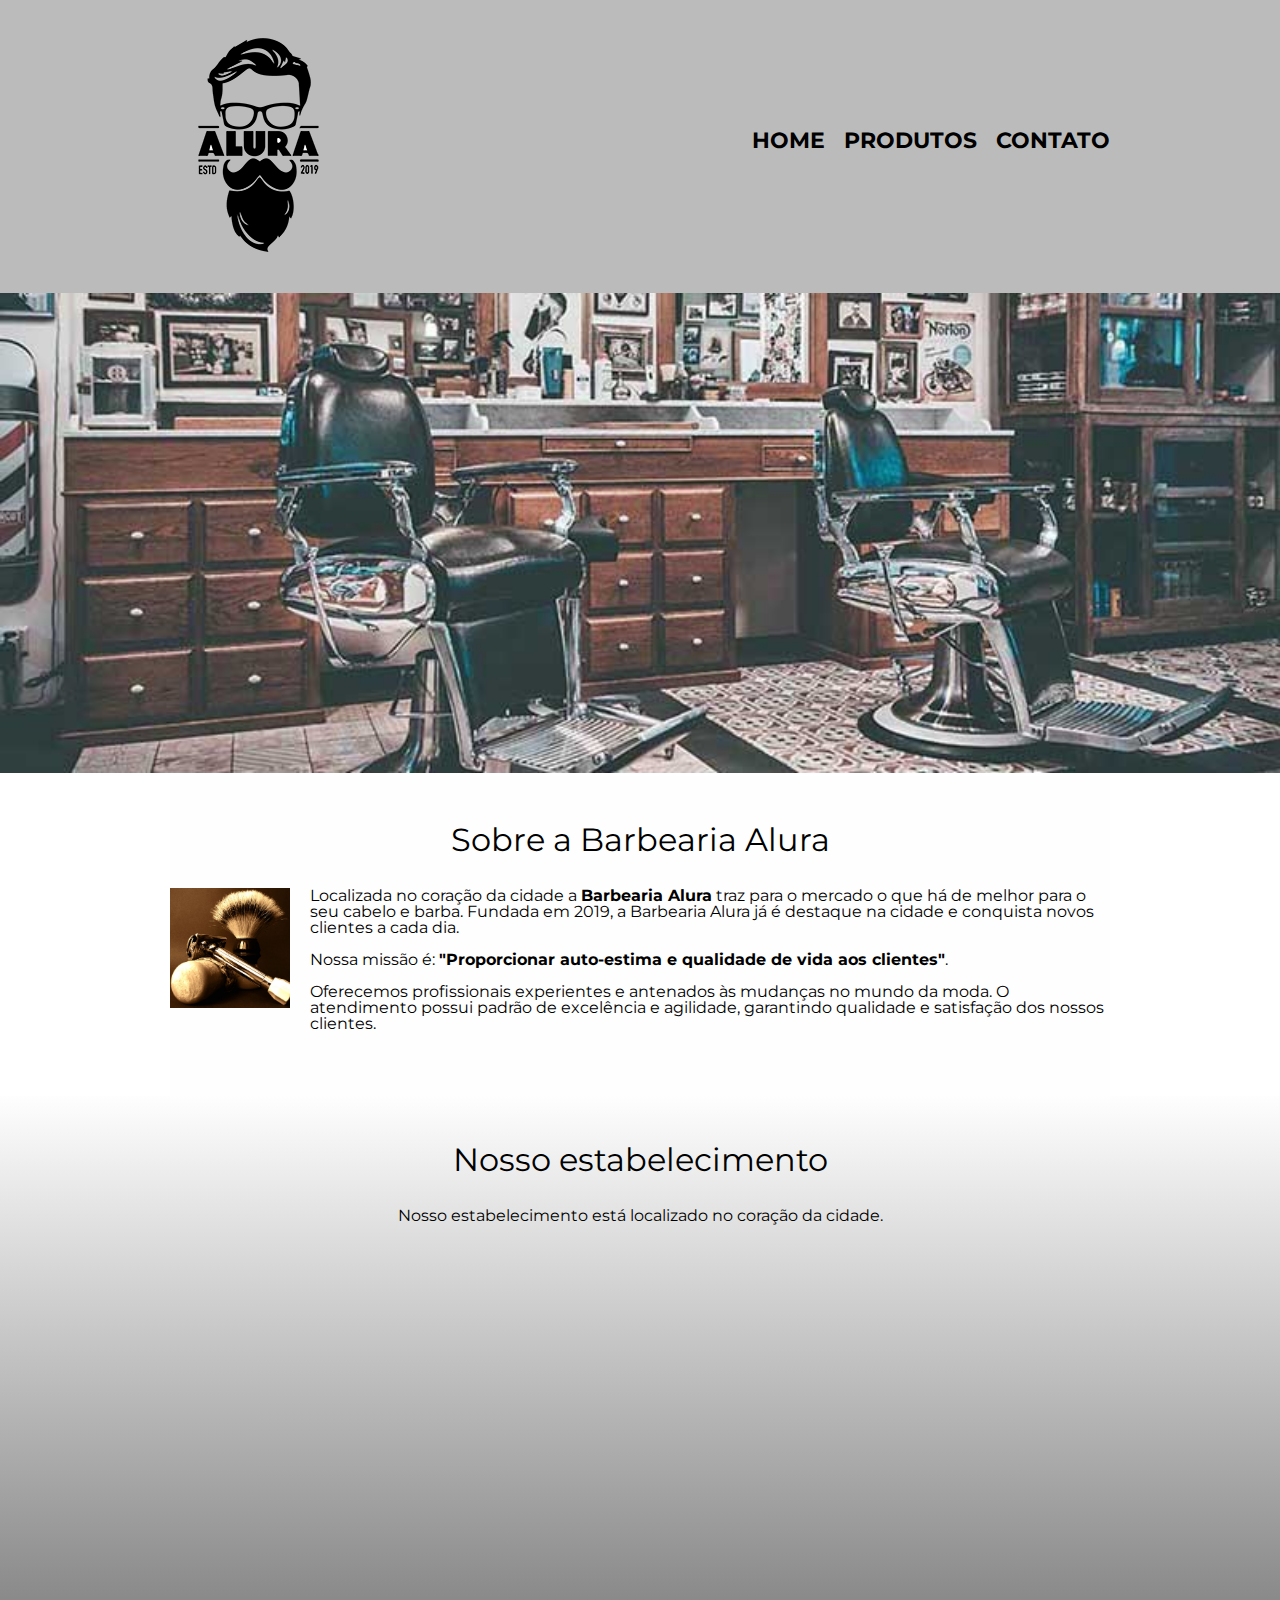
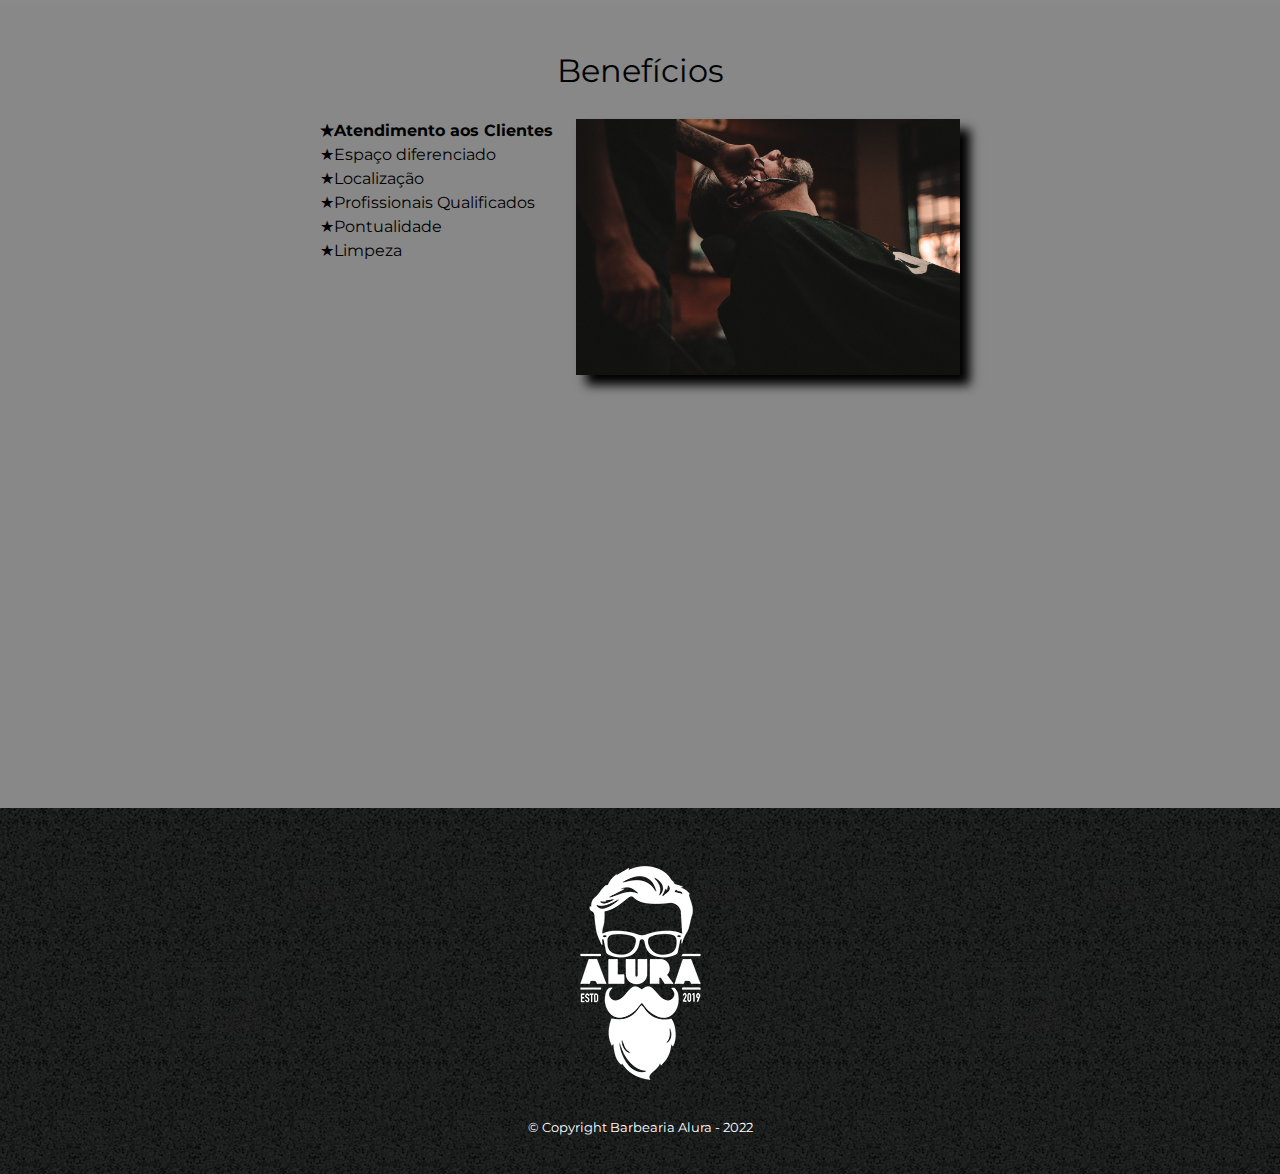
<file: index.html>
<!DOCTYPE html>
<html lang="pt-br">
	<head>
		<meta charset="UTF-8">
		<meta name="viewport" content="width=device-width">
		<title>Barbearia Alura</title>

		<link rel="stylesheet" href="reset.css">
		<link rel="stylesheet" href="style.css">
		<link href="https://fonts.googleapis.com/css2?family=Montserrat&display=swap" rel="stylesheet">
	</head>

	<body>
		<header>
			<div class="caixa">
				<h1><img src="logo.png"></h1>
				
				<nav>
					<ul>
						<li><a href="index.html">Home</a></li>
						<li><a href="produtos.html">Produtos</a></li>
						<li><a href="contato.html">Contato</a></li>
					</ul>
				</nav>
			</div>
		</header>

		<img class="banner" src="banner.jpg">

		<main>
			<section class="principal">
				<h2 class="titulo-principal">Sobre a Barbearia Alura</h2>

				<img class="utensilios" src="utensilios.jpg" alt="Utensilios de barbeiro.">
		 
				<p>Localizada no coração da cidade a <strong>Barbearia Alura</strong> traz para o mercado o que há de melhor para o seu cabelo e barba. Fundada em 2019, a Barbearia Alura já é destaque na cidade e conquista novos clientes a cada dia.</p>

				<p id="missao"><em>Nossa missão é: <strong>"Proporcionar auto-estima e qualidade de vida aos clientes"</strong>.</em></p>

				<p>Oferecemos profissionais experientes e antenados às mudanças no mundo da moda. O atendimento possui padrão de excelência e agilidade, garantindo qualidade e satisfação dos nossos clientes.</p>
			</section>

			<section class="mapa">
				<h3 class="titulo-principal"> Nosso estabelecimento</h3>
				<p>Nosso estabelecimento está localizado no coração da cidade.</p>

			<div class="mapa-conteudo">
				<iframe src="https://www.google.com/maps/embed?pb=!1m18!1m12!1m3!1d29256.88158412408!2d-46.66922643025154!3d-23.56448538293663!2m3!1f0!2f0!3f0!3m2!1i1024!2i768!4f13.1!3m3!1m2!1s0x94ce5a2b2ed7f3a1%3A0xab35da2f5ca62674!2sAlura%20-%20Escola%20Online%20de%20Tecnologia!5e0!3m2!1spt-BR!2sbr!4v1667824062908!5m2!1spt-BR!2sbr" width="100%" height="300" style="border:0;" allowfullscreen="" loading="lazy" referrerpolicy="no-referrer-when-downgrade"></iframe>
			</div>	

			</section>

			<section class="beneficios">
				<h3 class="titulo-principal">Benefícios</h3>
				
				<div class="conteudo-beneficios">
					<ul class="lista-beneficios">
						<li class="itens">Atendimento aos Clientes</li>
						<li class="itens">Espaço diferenciado</li>
						<li class="itens">Localização</li>
						<li class="itens">Profissionais Qualificados</li>
						<li class="itens">Pontualidade</li>
						<li class="itens">Limpeza</li>
					</ul><img src="beneficios.jpg" class="imagem-beneficios">
				</div>

				<div class="video">
					<iframe width="100%" height="315" src="https://www.youtube.com/embed/wcVVXUV0YUY" title="YouTube video player" frameborder="0" allow="accelerometer; autoplay; clipboard-write; encrypted-media; gyroscope; picture-in-picture" allowfullscreen></iframe>
				</div>
			</section>
		</main>

		<footer>
			<img src="logo-branco.png">
			<p class="copyright">&copy; Copyright Barbearia Alura - 2022</p>
		</footer>
	</body>
</html>
</file>
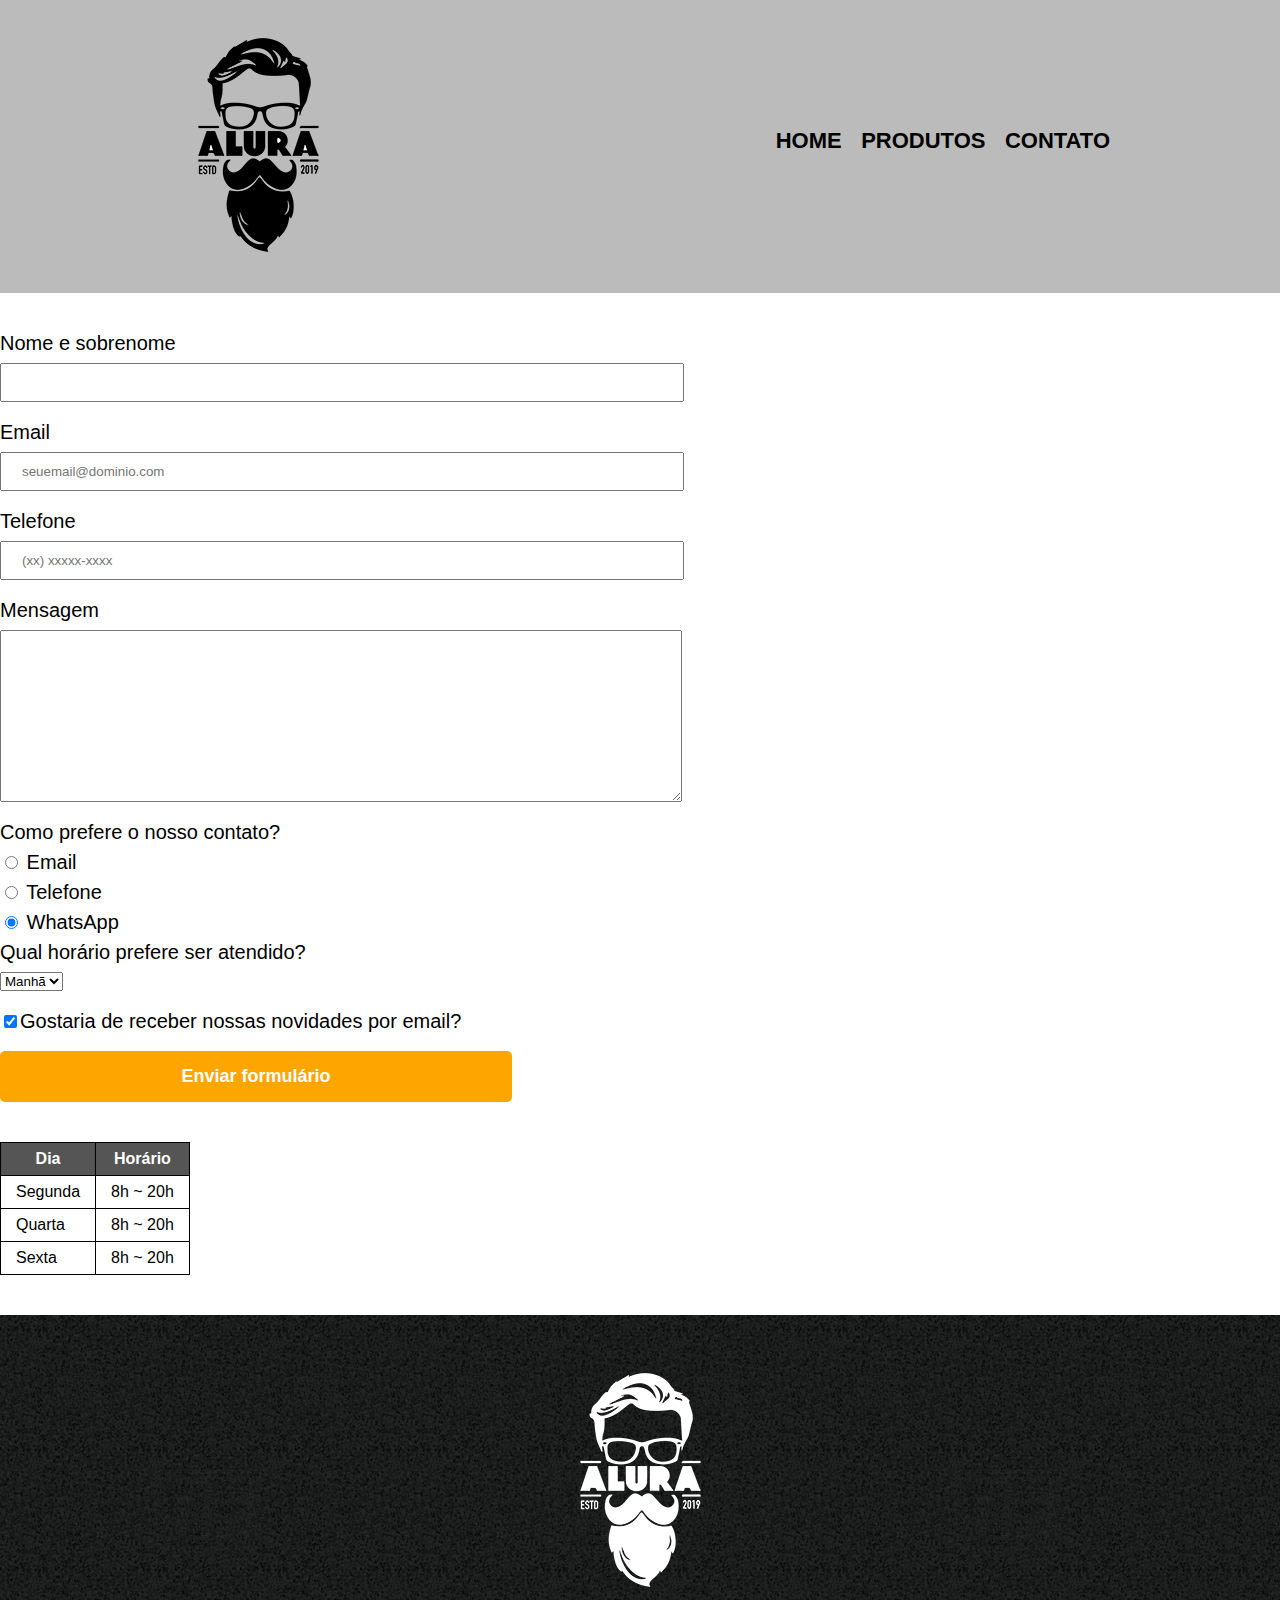
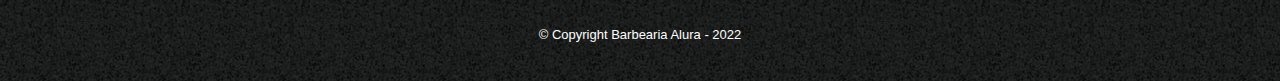
<file: contato.html>
<!DOCTYPE html>
<html>
	<head>
		<meta charset="UTF-8">
		<title>Contato - Barbearia Alura</title>

		<link rel="stylesheet" href="reset.css">
		<link rel="stylesheet" href="style.css">
	</head>
	<body>
		<header>
			<div class="caixa">
				<h1><img src="logo.png" alt="Logo da Barbearia Alura"></h1>
				
				<nav>
					<ul>
						<li><a href="index.html">Home</a></li>
						<li><a href="produtos.html">Produtos</a></li>
						<li><a href="contato.html">Contato</a></li>
					</ul>
				</nav>
			</div>
		</header>

		<main>
			<form>
				<label for="nomesobrenome">Nome e sobrenome</label>
				<input type="text" id="nomesobrenome" class="input-padrao" required>

				<label for="email">Email</label>
				<input type="email" id="email" class="input-padrao" required placeholder="seuemail@dominio.com">

				<label for="telefone"> Telefone</label>
				<input type="tel" id="telefone" class="input-padrao" required placeholder="(xx) xxxxx-xxxx">

				<label for="mensagem">Mensagem</label>
				<textarea cols="70" rows="10" id="mensagem" class="input-padrao" required></textarea>

				<fieldset>
				<legend>Como prefere o nosso contato?</legend>

					<label for="radio-email"><input type="radio" name="contato" value="email" id="radio-email"> Email</label>
					
					<label for="radio-telefone"><input type="radio" name="contato" value="telefone" id="radio-telefone"> Telefone</label>
					
					<label for="radio-whatsapp"><input type="radio" name="contato" value="whatsapp" id="radio-whatsapp" checked> WhatsApp</label>
				</fieldset>

				<fieldset>
				<legend>Qual horário prefere ser atendido?</legend>
				<select>
					<option>Manhã</option>
					<option>Tarde</option>
					<option>Noite</option>
				</select>
				</fieldset>

				<label class="checkbox"><input type="checkbox" checked>Gostaria de receber nossas novidades por email?</label>

				<input type="submit" value="Enviar formulário" class="enviar">
			</form>

			<table>
				<thead>
					<tr>
						<th>Dia</th>
						<th>Horário</th>
					</tr>
				</thead>
				<tbody>
					<tr>
						<td>Segunda</td>
						<td>8h ~ 20h</td>
					</tr>
					<tr>
						<td>Quarta</td>
						<td>8h ~ 20h</td>
					</tr>
					<tr>
						<td>Sexta</td>
						<td>8h ~ 20h</td>
					</tr>
				</tbody>
			</table>
		</main>

		<footer>
			<img src="logo-branco.png" alt="Logo da Barbearia Alura">
			<p class="copyright">&copy; Copyright Barbearia Alura - 2022</p>
		</footer>
	</body>
</html>
</file>
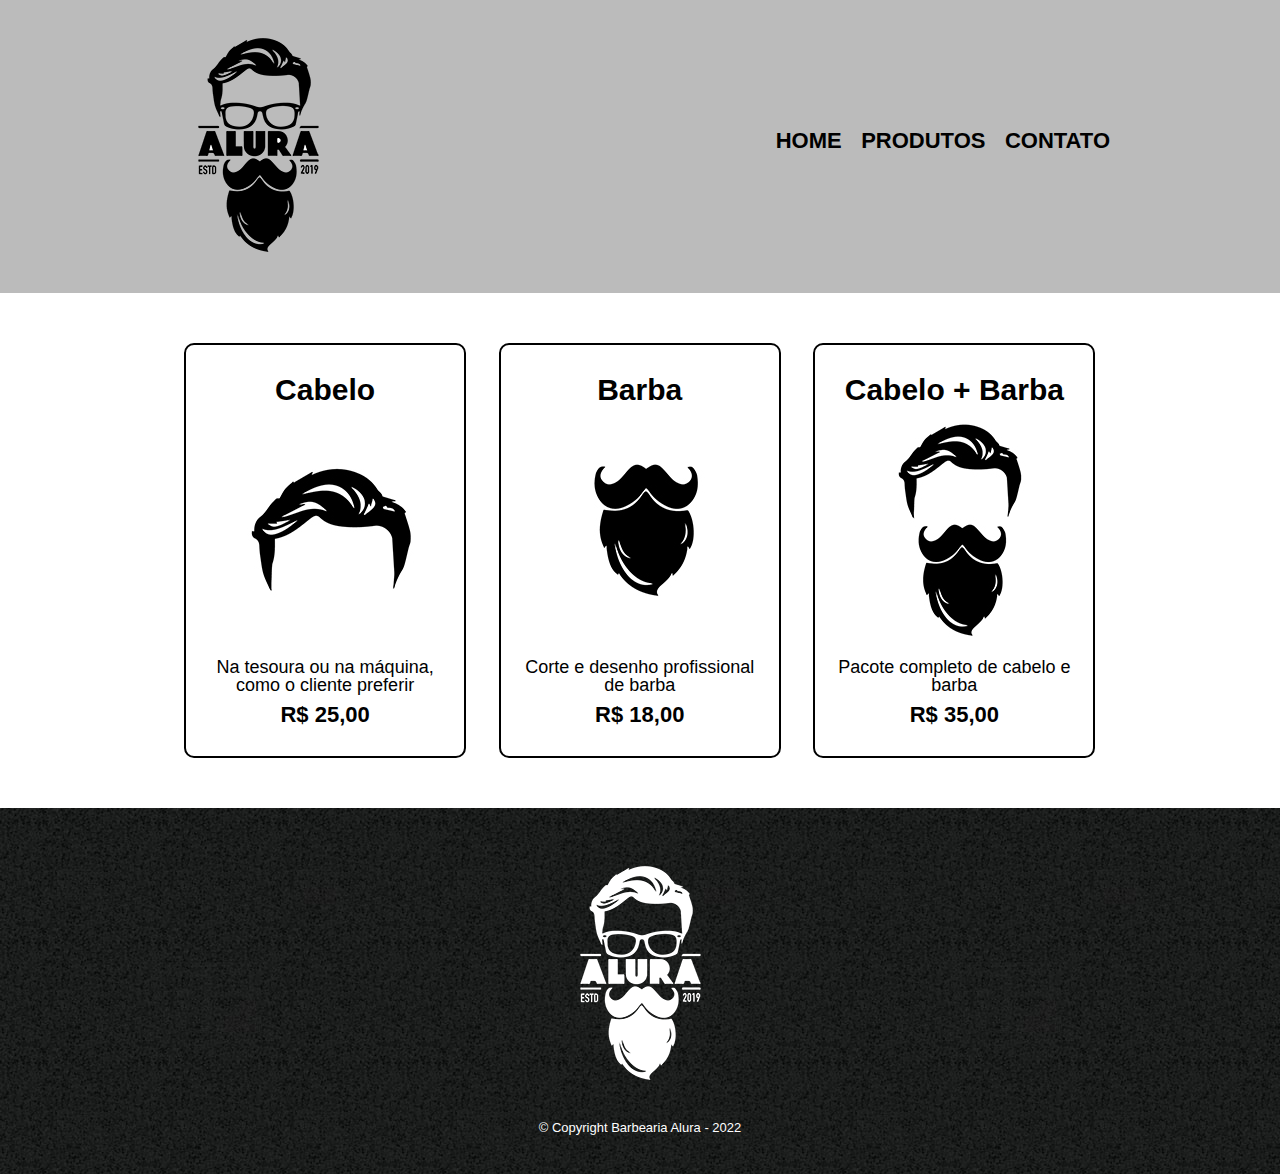
<file: produtos.html>
<!DOCTYPE html>
<html>

<head>
	<meta charset="UTF-8">
	<title>Produtos - Barbearia Alura</title>

	<link rel="stylesheet" href="reset.css">
	<link rel="stylesheet" href="style.css">
</head>

<body>
	<header>
		<div class="caixa">
			<h1><img src="logo.png"></h1>

			<nav>
				<ul>
					<li><a href="index.html">Home</a></li>
					<li><a href="produtos.html">Produtos</a></li>
					<li><a href="contato.html">Contato</a></li>
				</ul>
			</nav>
		</div>
	</header>

	<main>
		<ul class="produtos">
			<li>
				<h2>Cabelo</h2>
				<img src="cabelo.jpg">
				<p class="produto-descricao">Na tesoura ou na máquina, como o cliente preferir</p>
				<p class="produto-preco">R$ 25,00</p>
			</li>
			<li>
				<h2>Barba</h2>
				<img src="barba.jpg">
				<p class="produto-descricao">Corte e desenho profissional de barba</p>
				<p class="produto-preco">R$ 18,00</p>
			</li>
			<li>
				<h2>Cabelo + Barba</h2>
				<img src="cabelo+barba.jpg">
				<p class="produto-descricao">Pacote completo de cabelo e barba</p>
				<p class="produto-preco">R$ 35,00</p>
			</li>
		</ul>
	</main>

	<footer>
		<img src="logo-branco.png">
		<p class="copyright">&copy; Copyright Barbearia Alura - 2022</p>
	</footer>
</body>

</html>
</file>
<file: style.css>
body {
	font-family: 'Montserrat', sans-serif;
}

header {
	background: #BBBBBB;
	padding: 20px 0;
}

.caixa {
	position: relative;
	width: 940px;
	margin: 0 auto;
}

nav {
	position: absolute;
	top: 110px;
	right: 0;
}

nav li {
	display: inline;
	margin: 0 0 0 15px;
}

nav a {
	text-transform: uppercase;
	color:  #000000;
	font-weight: bold;
	font-size: 22px;
	text-decoration: none;
}

nav a:hover {
	color: #C78C19;
	text-decoration: underline;
}

.produtos {
	width: 940px;
	margin: 0 auto;
	padding: 50px 0;
}

.produtos li {
	display: inline-block;
	text-align: center;
	width: 30%;
	vertical-align: top;
	margin: 0 1.5%;
	padding: 30px 20px;
	box-sizing: border-box;
	border: 2px solid #000000;
	border-radius: 10px;
}

.produtos li:hover {
	border-color: #C78C19;
}

.produtos li:active {
	border-color: #088C19;
}

.produtos li:hover h2 {
	font-size: 34px;
}

.produtos h2 {
	font-size: 30px;
	font-weight: bold;
}

.produto-descricao {
	font-size: 18px;
}

.produto-preco {
	font-size: 22px;
	font-weight: bold;
	margin-top: 10px;
}

footer {
	text-align: center;
	background: url("bg.jpg");
	padding: 40px 0;
}

.copyright {
	color: #FFFFFF;
	font-size: 13px;
	margin: 20px 0 0;
}

main {
	
}

form {
	margin: 40px 0;
}

form label, form legend {
	display: block;
	font-size: 20px;
	margin: 0 0 10px;
}

.input-padrao {
	display: block;
	margin: 0 0 20px;
	padding: 10px 20px;
	width: 50%;
}

.checkbox {
	margin:  20px 0;
}

.enviar {
	width: 40%;
	padding: 15px 0;
	background: orange;
	color: white;
	font-weight: bold;
	font-size: 18px;
	border:  none;
	border-radius: 5px;
	transition: 1s all;
	cursor:  pointer;
}

.enviar:hover {
	background: darkorange;
	transform: scale(1.2);
}

table {
	margin: 20px 0 40px;
}

thead {
	background: #555555;
	color: white;
	font-weight: bold;
}

td, th {
	border: 1px solid #000000;
	padding: 8px 15px;
}

/* css da página inicial */
.banner {
	width: 100%;
}

.titulo-principal {
	text-align: center;
	font-size: 2em;
	margin: 0 0 1em;
	clear: left;
}

.principal {
	padding: 3em 0;
	background: #FEFEFE;
	width: 940px;
	margin: 0 auto;
}

.principal p {
	margin: 0 0 1em;
}

.principal strong {
	font-weight: bold;
}

principal em {
	font-style: italic;
}

.utensilios {
	width: 120px;
	float: left;
	margin: 0 20px 20px 0;
}

.mapa {
	padding: 3em 0;
	background: linear-gradient(#FEFEFE, #888888);
}

.mapa-conteudo {
	width: 940px;
	margin: 0 auto;
}

.mapa p {
	margin: 0 0 2em;
	text-align: center;
}

.beneficios {
	padding: 3em 0;
	background: #888888;
}

.conteudo-beneficios {
	width: 640px;
	margin: 0 auto;
}

.lista-beneficios {
	width: 40%;
	display: inline-block;
	vertical-align: top;
}

.itens {
	line-height: 1.5;
}

.itens:first-child {
	font-weight: bold;
}

.itens:before {
	content: "★";
}

.imagem-beneficios {
	width: 60%;
	opacity: 1;
	transition: 400ms;
	box-shadow: 10px 10px 10px #000000;
}

.imagem-beneficios:hover {
	opacity: 0.3;
}

.video {
	width: 560px;
	margin: 2em auto;
}

@media screen and (max-width:  480px) {
	.caixa, .principal, .conteudo-beneficios, .mapa-conteudo, .video {
		width: auto;
	}

	h1 {
		text-align: center;
	}

	nav {
		position: static;
	}

	.lista-beneficios, .imagem-beneficios {
		width: 100%;
	}
}
</file>
